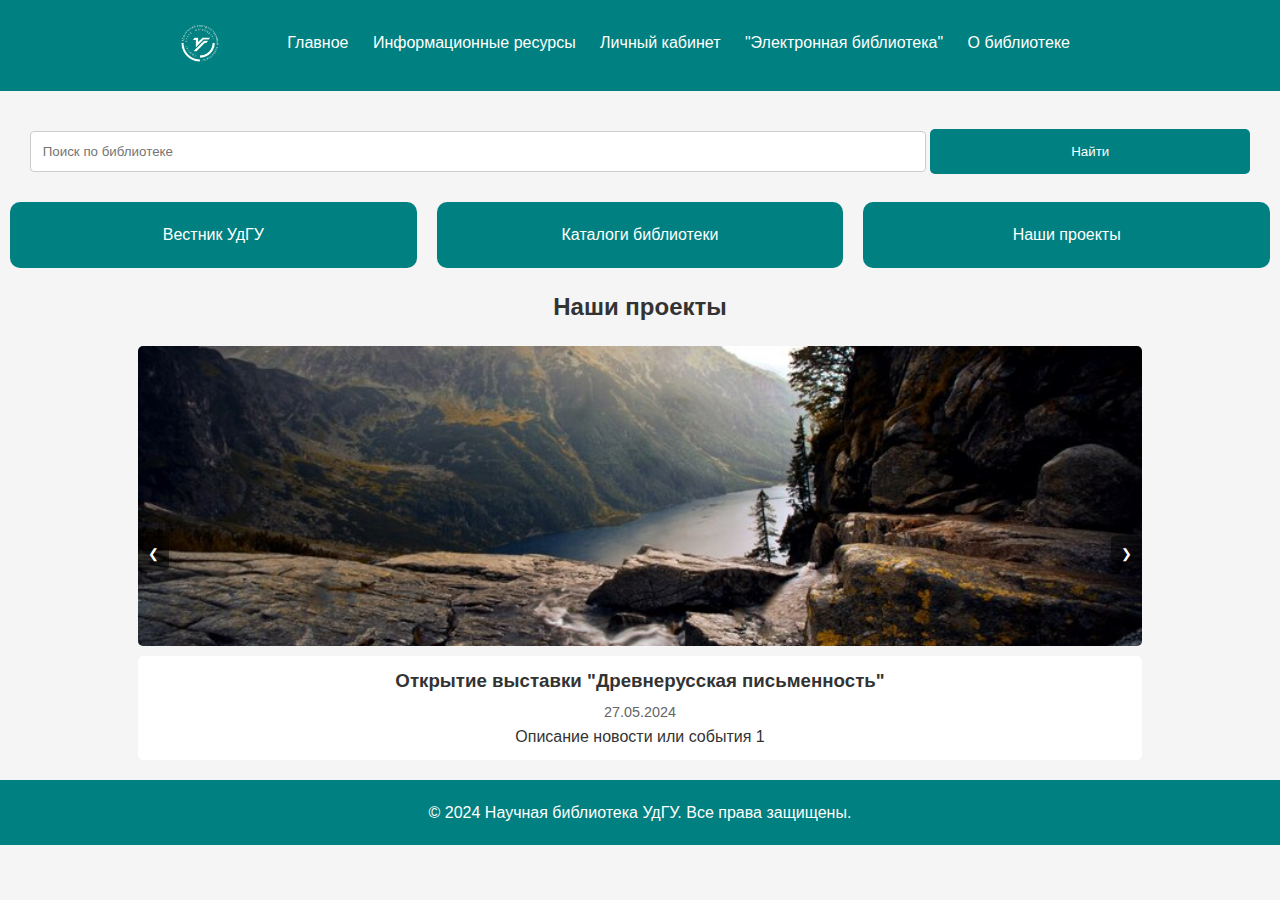
<file: index.html>
<!DOCTYPE html>
<html lang="ru">
<head>
    <meta charset="UTF-8">
    <meta name="viewport" content="width=device-width, initial-scale=1.0">
    <title>Научная библиотека УдГУ</title>
    <link rel="stylesheet" href="css/style.css">
</head>
<body>
    <header>
        <div class="container">
            <div class="logo">
                <img src="img/logo2.png" alt="Логотип УдГУ">
            </div>
            <nav>
                <ul>
                    <li><a href="#home">Главное</a></li>
                    <li class="dropdown">
                        <a href="#infoResource">Информационные ресурсы</a>
                        <ul class="dropdown-content">
                            <li><a href="#resource1">Электронный каталог</a></li>
                            <li><a href="#resource2">Ресурсы интернета</a></li>
                        </ul>
                    </li>
                    <li class="dropdown">
                        <a href="#personal">Личный кабинет</a>
                    </li>
                    <li class="dropdown">
                        <a href="#elibrary">"Электронная библиотека"</a>
                        <ul class="dropdown-content">
                            <li><a href="#elibrary1">УдНОЭБ</a></li>
                            <li><a href="#elibrary2">Президентская библиотека им. Б.Н. Ельцина</a></li>
                            <li><a href="#elibrary3">Электронные библиотечные системы</a></li>
                            <li><a href="#elibrary4">Электронная библиотека диссертаций РГБ</a></li>
                            <li><a href="#elibrary5">Доступ к Базам данных научной информации</a></li>
                            <li><a href="#elibrary6">Электронные газеты и журналы</a></li>
                        </ul>
                    </li>
                    <li class="dropdown">
                        <a href="#about">О библиотеке</a>
                        <ul class="dropdown-content">
                            <li><a href="#about1">Общие сведения</a></li>
                            <li><a href="#about2">Структура библиотеки и график работы</a></li>
                        </ul>
                    </li>
                </ul>
            </nav>
        </div>
    </header>

    <!-- Поисковая строка -->
    <div class="search-container">
        <input type="text" placeholder="Поиск по библиотеке">
        <button type="submit">Найти</button>
    </div>

    <!-- Квадратики -->
    <div class="additional-links">
        <a href="projects.html">Вестник УдГУ</a>
        <a href="catalogs.php">Каталоги библиотеки</a>
        <a href="projects.html">Наши проекты</a>
    </div>

    <!-- Заголовок блока с новостями и событиями -->
    <h2 class="news-title">Наши проекты</h2>

    <div class="news-events">
        <div class="slider">
            <button class="prev">&#10094;</button>
            <div class="events-wrapper">
                <div class="event">
                    <img src="img/event1.jpg" alt="Новость 1">
                    <div class="event-info">
                        <h3>Открытие выставки "Древнерусская письменность"</h3>
                        <p class="event-date">27.05.2024</p>
                        <p>Описание новости или события 1</p>
                    </div>
                </div>
                <div class="event">
                    <img src="img/event2.jpg" alt="Новость 2">
                    <div class="event-info">
                        <h3>Название события 2</h3>
                        <p class="event-date">02.02.2024</p>
                        <p>Описание новости или события 2</p>
                    </div>
                </div>
                <!-- Добавьте другие новости или события здесь -->
            </div>
            <button class="next">&#10095;</button>
        </div>
    </div>

    <footer>
        <div class="container">
            <p>&copy; 2024 Научная библиотека УдГУ. Все права защищены.</p>
        </div>
    </footer>

    <script src="js/main.js"></script>
</body>
</html>
</file>
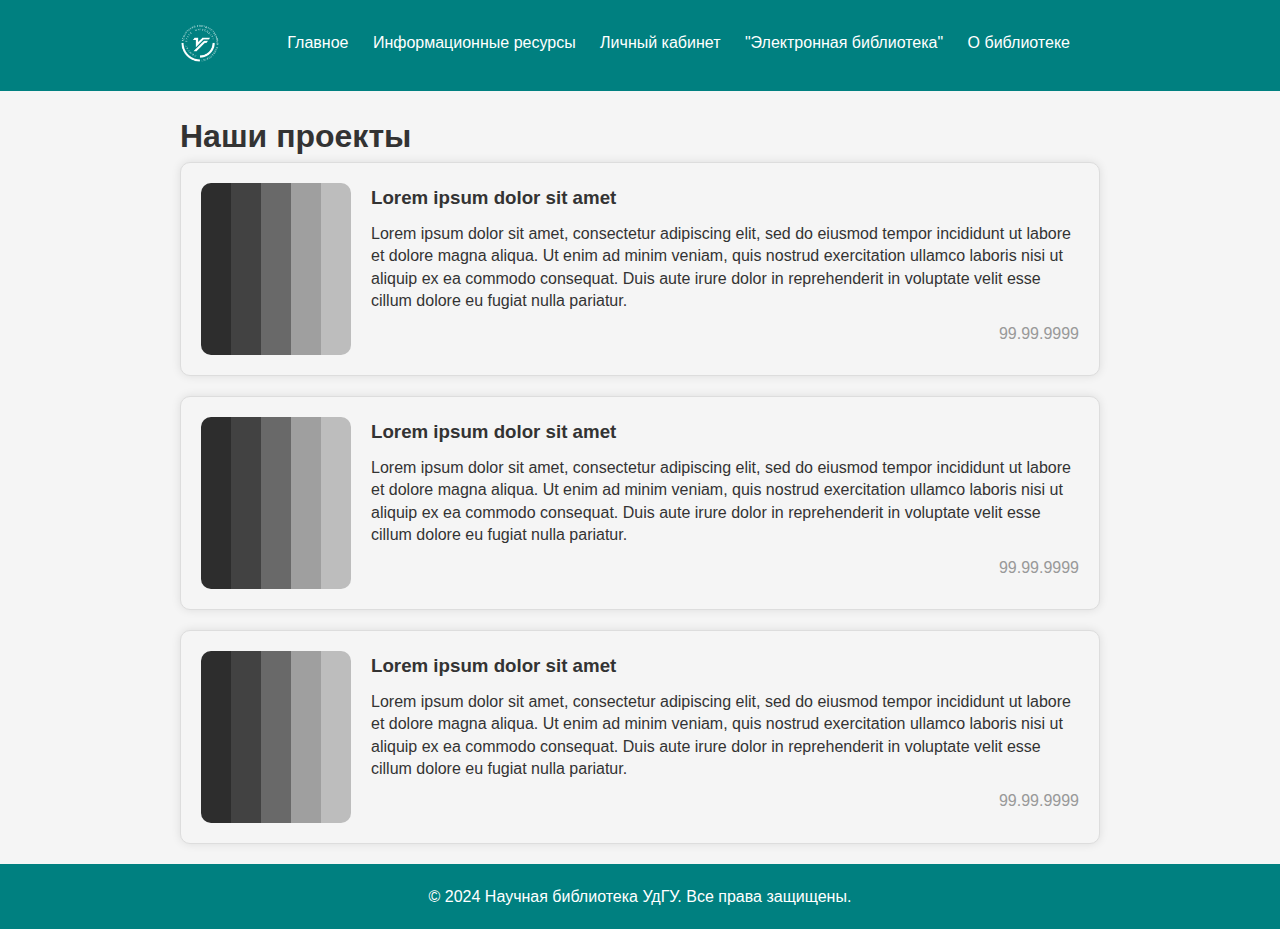
<file: projects.html>
<!DOCTYPE html>
<html lang="ru">
<head>
    <meta charset="UTF-8">
    <meta name="viewport" content="width=device-width, initial-scale=1.0">
    <title>Наши проекты - Научная библиотека УдГУ</title>
    <link rel="stylesheet" href="css/style.css">
</head>
<body>
    <header>
        <div class="container">
            <div class="logo">
                <img src="img/logo2.png" alt="Логотип УдГУ">
            </div>
            <nav>
                <ul>
                    <li><a href="#home">Главное</a></li>
                    <li class="dropdown">
                        <a href="#infoResource">Информационные ресурсы</a>
                        <ul class="dropdown-content">
                            <li><a href="#resource1">Электронный каталог</a></li>
                            <li><a href="#resource1">Ресурсы интернета</a></li>
                        </ul>
                    </li>
                    <li class="dropdown">
                        <a href="#personal">Личный кабинет</a>
                    </li>
                    <li class="dropdown">
                        <a href="#elibrary">"Электронная библиотека"</a>
                        <ul class="dropdown-content">
                            <li><a href="#elibrary1">УдНОЭБ</a></li>
                            <li><a href="#elibrary2">Президентская библиотека им. Б.Н. Ельцина</a></li>
                            <li><a href="#elibrary3">Электронные библиотечные системы</a></li>
                            <li><a href="#elibrary4">Электронная библиотека диссертаций РГБ</a></li>
                            <li><a href="#elibrary5">Доступ к Базам данных научной информации</a></li>
                            <li><a href="#elibrary4">Электронные газеты и журналы</a></li>
                        </ul>
                    </li>
                    <li class="dropdown">
                        <a href="#about">О библиотеке</a>
                        <ul class="dropdown-content">
                            <li><a href="#about1">Общие сведения</a></li>
                            <li><a href="#about2">Структура библиотеки и график работы</a></li>
                        </ul>
                    </li>
                </ul>
            </nav>
        </div>
    </header>

    
    <div class="projects-content">
        <h1>Наши проекты</h1>
        <div class="news-item">
            <img src="img/news-placeholder1.png" alt="Новость 1">
            <div class="news-info">
                <h3>Lorem ipsum dolor sit amet</h3>
                <p>Lorem ipsum dolor sit amet, consectetur adipiscing elit, sed do eiusmod tempor incididunt ut labore et dolore magna aliqua. Ut enim ad minim veniam, quis nostrud exercitation ullamco laboris nisi ut aliquip ex ea commodo consequat. Duis aute irure dolor in reprehenderit in voluptate velit esse cillum dolore eu fugiat nulla pariatur.</p>
                <p class="news-date">99.99.9999</p>
            </div>
        </div>
        <div class="news-item">
            <img src="img/news-placeholder1.png" alt="Новость 2">
            <div class="news-info">
                <h3>Lorem ipsum dolor sit amet</h3>
                <p>Lorem ipsum dolor sit amet, consectetur adipiscing elit, sed do eiusmod tempor incididunt ut labore et dolore magna aliqua. Ut enim ad minim veniam, quis nostrud exercitation ullamco laboris nisi ut aliquip ex ea commodo consequat. Duis aute irure dolor in reprehenderit in voluptate velit esse cillum dolore eu fugiat nulla pariatur.</p>
                <p class="news-date">99.99.9999</p>
            </div>
        </div>
        <div class="news-item">
            <img src="img/news-placeholder1.png" alt="Новость 3">
            <div class="news-info">
                <h3>Lorem ipsum dolor sit amet</h3>
                <p>Lorem ipsum dolor sit amet, consectetur adipiscing elit, sed do eiusmod tempor incididunt ut labore et dolore magna aliqua. Ut enim ad minim veniam, quis nostrud exercitation ullamco laboris nisi ut aliquip ex ea commodo consequat. Duis aute irure dolor in reprehenderit in voluptate velit esse cillum dolore eu fugiat nulla pariatur.</p>
                <p class="news-date">99.99.9999</p>
            </div>
        </div>
    </div>

    <footer>
        <div class="container">
            <p>&copy; 2024 Научная библиотека УдГУ. Все права защищены.</p>
        </div>
    </footer>

    <script src="js/main.js"></script>
</body>
</html>
</file>
<file: css/style.css>
/* Reset CSS */
* {
    margin: 0;
    padding: 0;
    box-sizing: border-box;
}

body {
    font-family: Arial, sans-serif;
    background-color: #f5f5f5;
    color: #333;
    line-height: 1.6;
}

.container {
    max-width: 960px;
    margin: 0 auto;
    padding: 0 20px;
}

header {
    background-color: #008080;
    color: #fff;
    padding: 20px 0;
}

header .logo {
    display: inline-block;
    vertical-align: middle;
}

header .logo img {
    max-width: 40px;
    height: auto;
}

nav {
    display: inline-block;
    vertical-align: middle;
    float: right;
}

nav ul {
    list-style-type: none;
    padding: 10px 10px;
}

nav ul li {
    display: inline-block;
    margin-right: 20px;
    position: relative;
}

nav ul li a {
    color: #fff;
    text-decoration: none;
    transition: color 0.3s ease;
}

nav ul li a:hover {
    color: #ffd700;
}

/* Dropdown menu */
nav ul li .dropdown-content {
    display: none;
    position: absolute;
    background-color: #008080;
    min-width: 160px;
    box-shadow: 0 8px 16px rgba(0, 0, 0, 0.2);
    z-index: 1;
    border-radius: 0 0 10px 10px;
}

nav ul li .dropdown-content li {
    display: block;
    padding: 10px;
}

nav ul li .dropdown-content li a {
    color: #fff;
}

nav ul li .dropdown-content li a:hover {
    background-color: #ffd700;
}

nav ul li:hover .dropdown-content {
    display: block;
}

/* Поисковая строка */
.search-container {
    text-align: center;
    margin-top: 30px;
}

.search-container input[type=text] {
    width: 70%;
    padding: 12px;
    margin: 8px 0;
    box-sizing: border-box;
    border: 1px solid #ccc;
    border-radius: 4px;
    outline: none;
    transition: 0.3s;
}

.search-container input[type=text]:focus {
    border-color: #008080;
}

.search-container button {
    width: 25%;
    padding: 12px;
    margin: 8px 0;
    cursor: pointer;
    border: none;
    background-color: #008080;
    color: white;
    border-radius: 4px;
    outline: none;
    transition: 0.3s;
}

.search-container button:hover {
    background-color: #0a4545;
}

/* Дополнительные ссылки */
.additional-links {
    display: flex;
    justify-content: space-between;
    margin-top: 30px;
}

.main-link {
    width: 20%;
}

.other-links {
    width: 75%;
    display: flex;
    justify-content: space-between;
}

/* Заголовок новостей и событий */
.news-title {
    text-align: center;
    margin-top: 20px;
}

/* Блок с новостями и событиями */
.news-events {
    margin-top: 20px;
    overflow: hidden;
}

.slider {
    position: relative;
}

.events-wrapper {
    display: flex;
    transition: transform 0.5s ease;
}

.event {
    flex: 0 0 90%; /* Ширина блока события */
    padding: 0 10px;
    display: flex;
    flex-direction: column;
    align-items: center;
    margin: 0 auto;
}

.event img {
    width: 100%; /* Занимает всю доступную ширину */
    max-height: 300px; /* Максимальная высота */
    object-fit: cover; /* Обрезает изображение до заполнения всего контейнера */
    border-radius: 5px;
}



.event-info {
    background-color: #fff;
    width: 100%;
    padding: 10px;
    border-radius: 5px;
    margin-top: 10px;
    text-align: center; /* Выравнивание текста по центру */
}

.event-info h3 {
    margin-bottom: 5px;
}

.event-info .event-date {
    font-size: 0.9em;
    color: #666;
}

.prev, .next {
    position: absolute;
    top: 50%; /* Помещаем кнопки по вертикали посередине блока */
    transform: translateY(-50%); /* Сдвигаем кнопки на половину их собственной высоты наверх, чтобы они были посередине высоты блока */
    background-color: rgba(0, 0, 0, 0.5);
    border: none;
    color: #fff;
    padding: 15px; /* Увеличиваем размер кнопок */
    cursor: pointer;
    border-radius: 5px;
    z-index: 1; /* Чтобы кнопки были поверх слайдов */
}


button.prev {
    left: 10px;
}

button.next {
    right: 10px;
}

button.prev:hover, button.next:hover {
    background-color: rgba(0, 0, 0, 0.8);
}

/* Квадратики */
.additional-links {
    display: flex;
    justify-content: space-between;
    margin: 20px 0;
}

.additional-links a {
    flex: 1;
    margin: 0 10px;
    padding: 20px;
    background-color: #008080;
    color: white;
    text-align: center;
    text-decoration: none;
    border-radius: 10px;
    transition: background-color 0.3s ease;
}

.additional-links a:hover {
    background-color:#034f4f;
}

/* Блок с новостями и событиями */
.news-events {
    margin: 20px auto;
    overflow: hidden;
    width: 80%;
}

.slider {
    position: relative;
}

.events-wrapper {
    display: flex;
    transition: transform 0.5s ease;
}

.event {
    flex: 0 0 100%;
    padding: 0 10px;
}

.event img {
    max-width: 100%;
    height: auto;
    border-radius: 5px;
}

.event-info {
    background-color: #fff;
    padding: 10px;
    border-radius: 5px;
    margin-top: 10px;
}

.event-info h3 {
    margin-bottom: 5px;
}

.event-info .event-date {
    font-size: 0.9em;
    color: #666;
}

.prev, .next {
    position: absolute;
    top: 50%;
    transform: translateY(-50%);
    background-color: rgba(0, 0, 0, 0.5);
    border: none;
    color: #fff;
    padding: 10px;
    cursor: pointer;
    border-radius: 5px;
}

button.prev {
    left: 10px;
}

button.next {
    right: 10px;
}

button.prev:hover, button.next:hover {
    background-color: rgba(0, 0, 0, 0.8);
}

footer {
    background-color: #008080;
    color: #fff;
    padding: 20px 0;
    text-align: center;
}

/* Общие стили для страницы проектов */
.projects-content {
    max-width: 960px;
    margin: 20px auto;
    padding: 0 20px;
}

.projects-content h2 {
    margin-bottom: 20px;
}

.news-item {
    display: flex;
    background-color: #f5f5f5;
    margin-bottom: 20px;
    padding: 20px;
    border-radius: 10px;
    box-shadow: 0 0 10px rgba(0, 0, 0, 0.1);
    border: 1px solid #ddd; /* Добавление границы вокруг новости */
}

.news-item img {
    max-width: 150px;
    margin-right: 20px;
    border-radius: 10px;
}

.news-info {
    flex: 1;
}

.news-info h3 {
    margin-bottom: 10px;
}

.news-info p {
    margin-bottom: 10px;
    line-height: 1.4;
}

.news-date {
    text-align: right;
    color: #999;
}

/* Добавление линии между новостями */
.news-item + .news-item {
    border-top: 1px solid #ddd; /* Верхняя граница у каждой следующей новости */
}

.catalog-container {
    max-width: 960px;
    margin: 20px auto;
    padding: 20px;
    background-color: #fff;
    border-radius: 10px;
    box-shadow: 0 0 10px rgba(0, 0, 0, 0.1);
}

.catalog-search-form {
    display: flex;
    flex-wrap: wrap;
    gap: 20px;
}

.form-group {
    flex: 1 1 calc(50% - 20px);
    display: flex;
    flex-direction: column;
}

.form-group label {
    margin-bottom: 10px;
    font-weight: bold;
}

.form-group input {
    padding: 10px;
    border: 1px solid #ccc;
    border-radius: 5px;
    outline: none;
    transition: border-color 0.3s ease;
}

.form-group input:focus {
    border-color: #008080;
}

button[type="submit"] {
    padding: 15px 30px;
    background-color: #008080;
    color: #fff;
    border: none;
    border-radius: 5px;
    cursor: pointer;
    transition: background-color 0.3s ease;
    align-self: flex-start;
}

button[type="submit"]:hover {
    background-color: #006666;
}
</file>
